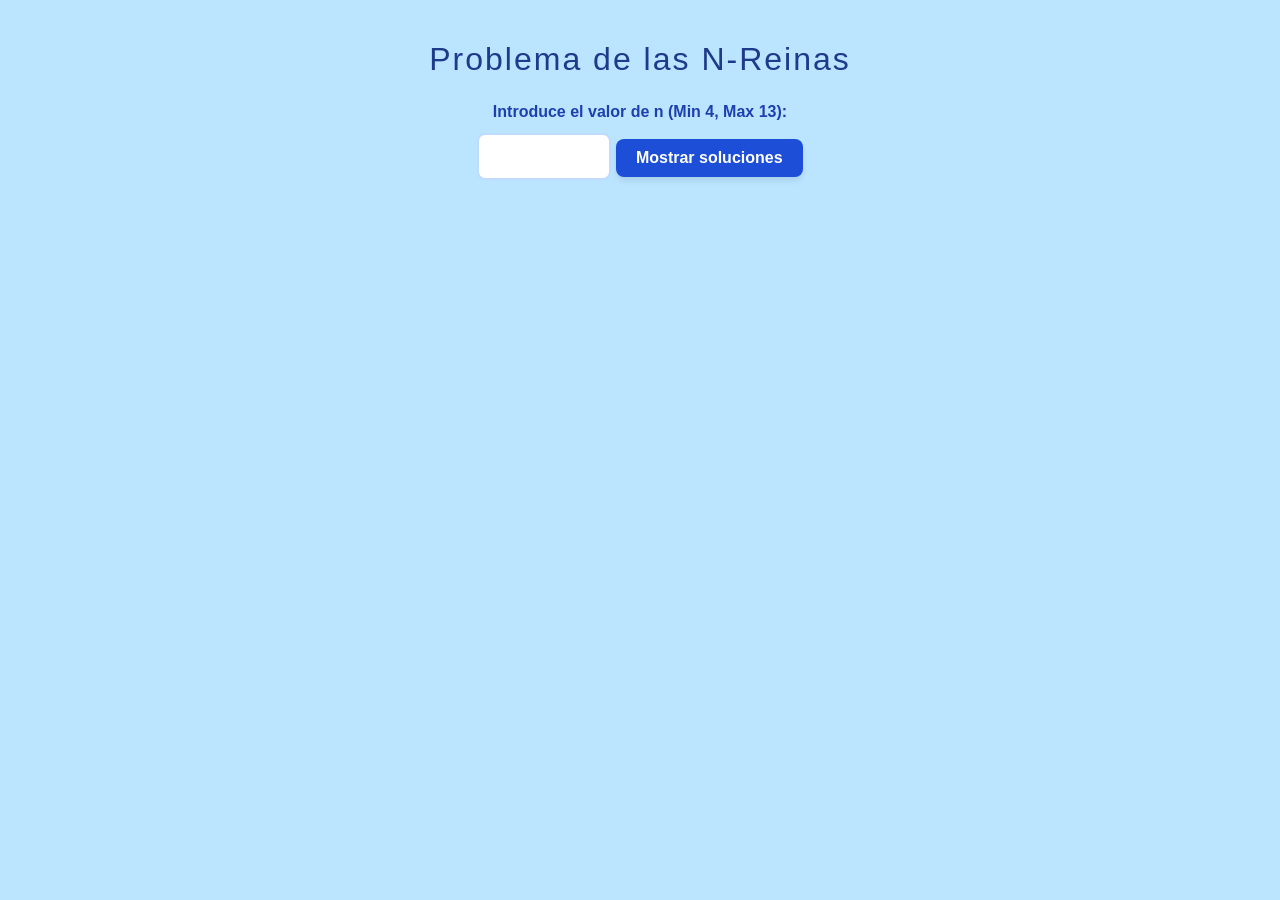
<file: Javascript/Area Juegos - Clase 1/NReinas/index.html>
<!DOCTYPE html>
<html lang="es">
<head>
  <meta charset="UTF-8">
  <meta name="viewport" content="width=device-width, initial-scale=1.0">
  <title>N-Reinas</title>
  <link rel="stylesheet" href="style.css">
</head>
    <body>
        <h1>Problema de las N-Reinas</h1>
        <label for="valorN">Introduce el valor de n (Min 4, Max 13):</label>
        <input type="number" id="valorN" name="valorN">
        <button onclick="resolver()">Mostrar soluciones</button>
        <div id="soluciones"></div>

        <script src="script.js"></script>
    </body>
</html>
</file>
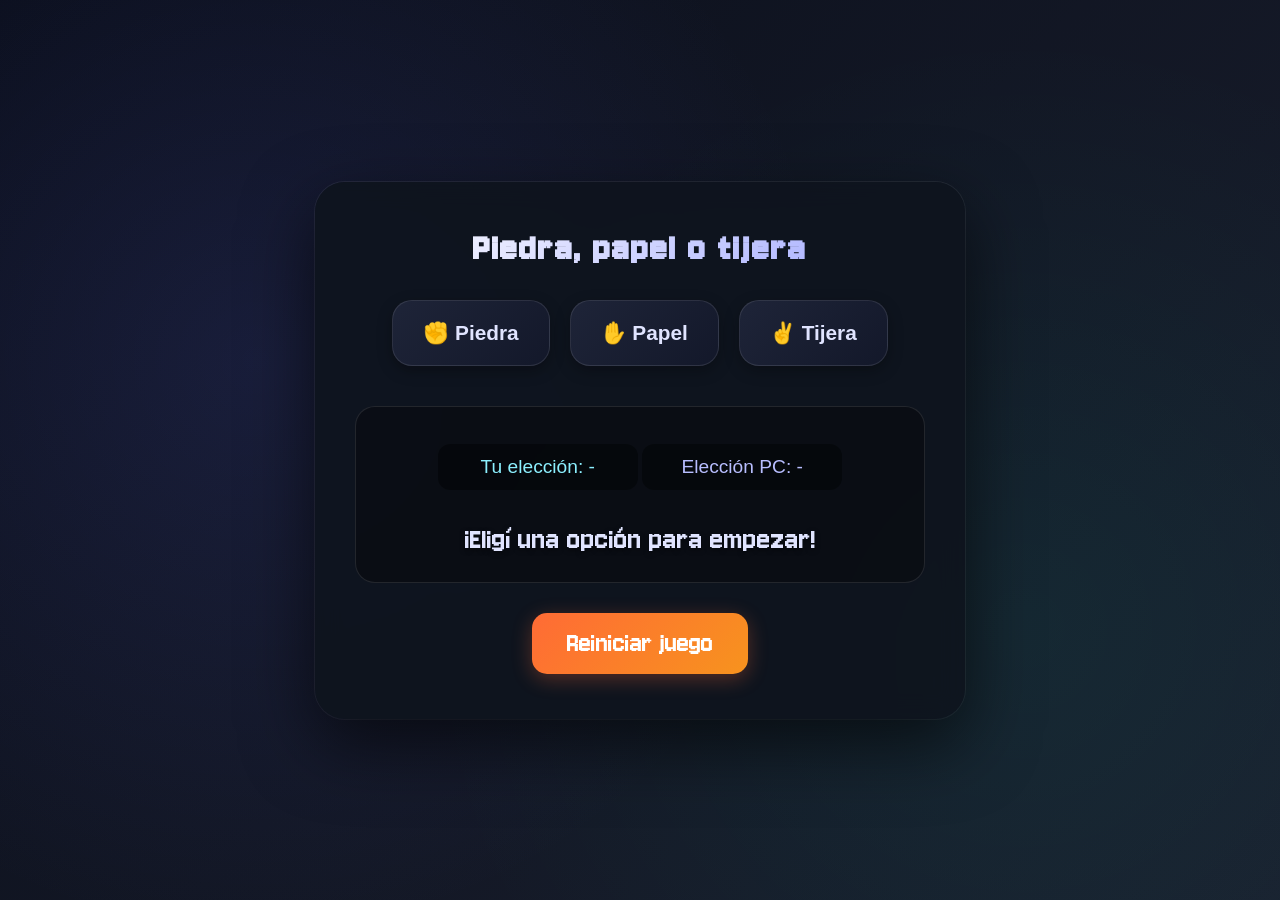
<file: Javascript/Area Juegos - Clase 1/piedraPapelTijeras/index.html>
<!doctype html>
<html lang="es">
  <head>
    <meta charset="UTF-8" />
    <meta name="viewport" content="width=device-width, initial-scale=1.0" />
    <title>Piedra, papel o tijera</title>

    <link rel="stylesheet" href="style.css" />
    <style>
      @import url("https://fonts.googleapis.com/css2?family=Jersey+10&display=swap");
    </style>
    <script src="juego.js" defer></script>
  </head>

  <body>
    <div class="game-container">
      <h1>Piedra, papel o tijera</h1>

      <div class="opciones">
        <button class="btn-opcion" data-eleccion="1">✊ Piedra</button>

        <button class="btn-opcion" data-eleccion="2">✋ Papel</button>

        <button class="btn-opcion" data-eleccion="3">✌️ Tijera</button>
      </div>

      <div class="resultado-container">
        <p id="eleccion-jugador">Tu elección: -</p>
        <p id="eleccion-pc">Elección PC: -</p>

        <h2 id="resultado-final">¡Eligí una opción para empezar!</h2>
      </div>

      <button class="btn-reiniciar" id="btn-reiniciar">Reiniciar juego</button>
    </div>
  </body>
</html>
</file>
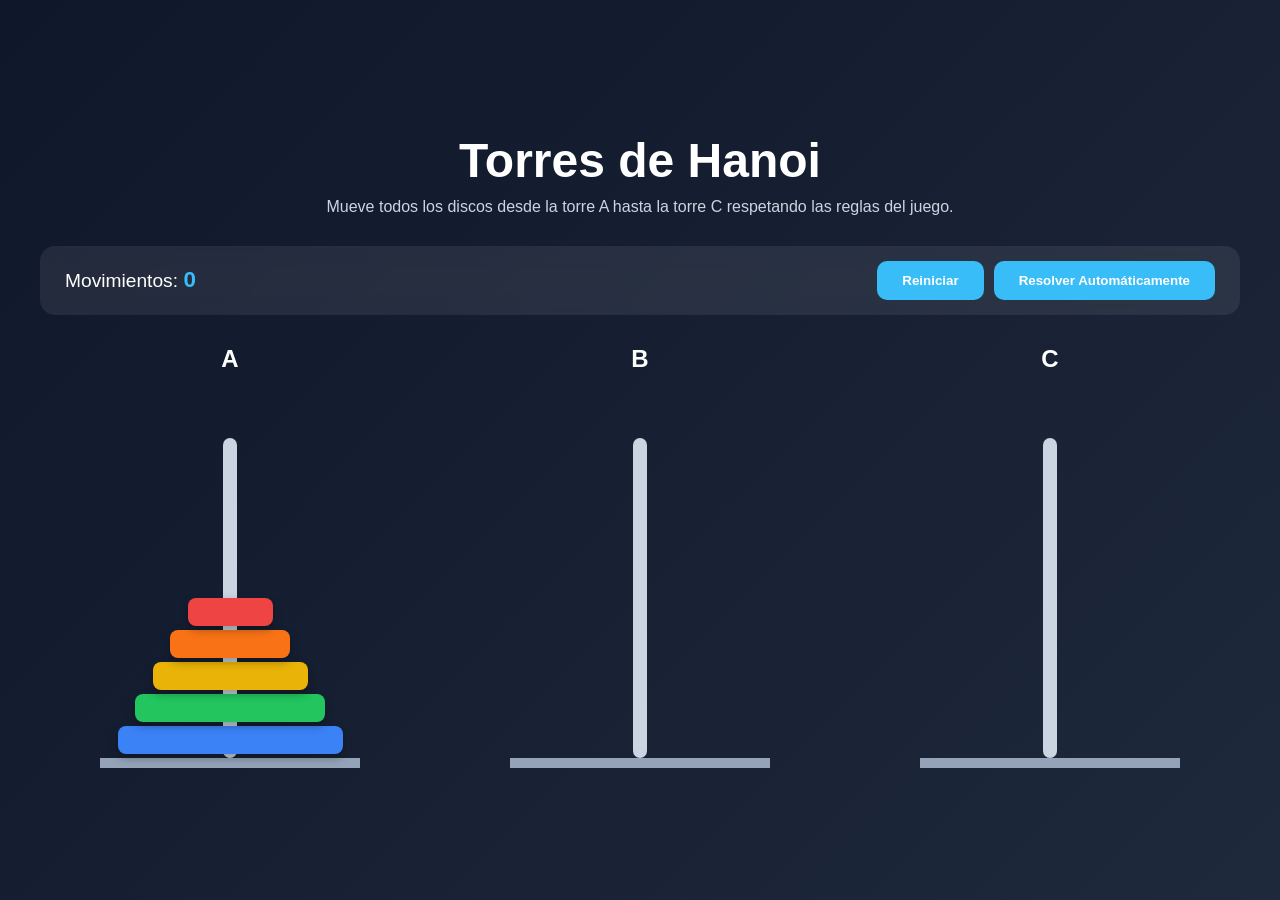
<file: Javascript/Area Juegos - Clase 1/Torres de Hanoi/index.html>
<!DOCTYPE html>
<html lang="es">
<head>
    <meta charset="UTF-8">
    <meta name="viewport" content="width=device-width, initial-scale=1.0">
    <title>Torres de Hanoi</title>
    <link rel="stylesheet" href="styles.css">
</head>
<body>

<div class="container">

    <div class="header">
        <h1>Torres de Hanoi</h1>
        <p>
            Mueve todos los discos desde la torre A hasta la torre C
            respetando las reglas del juego.
        </p>
    </div>

    <div class="panel">
    <div class="info">
        <span>Movimientos:</span>
        <strong id="movimientos">0</strong>
    </div>

    <div class="botones">
        <button id="reiniciar">
            Reiniciar
        </button>

        <button id="auto">
            Resolver Automáticamente
        </button>
    </div>
    
</div>

    <div class="torres">

        <div class="torre-container">
            <h2>A</h2>
            <div class="torre" data-torre="0">
                <div class="poste"></div>
            </div>
        </div>

        <div class="torre-container">
            <h2>B</h2>
            <div class="torre" data-torre="1">
                <div class="poste"></div>
            </div>
        </div>

        <div class="torre-container">
            <h2>C</h2>
            <div class="torre" data-torre="2">
                <div class="poste"></div>
            </div>
        </div>

    </div>

</div>

<script src="script.js"></script>
</body>
</html>
</file>
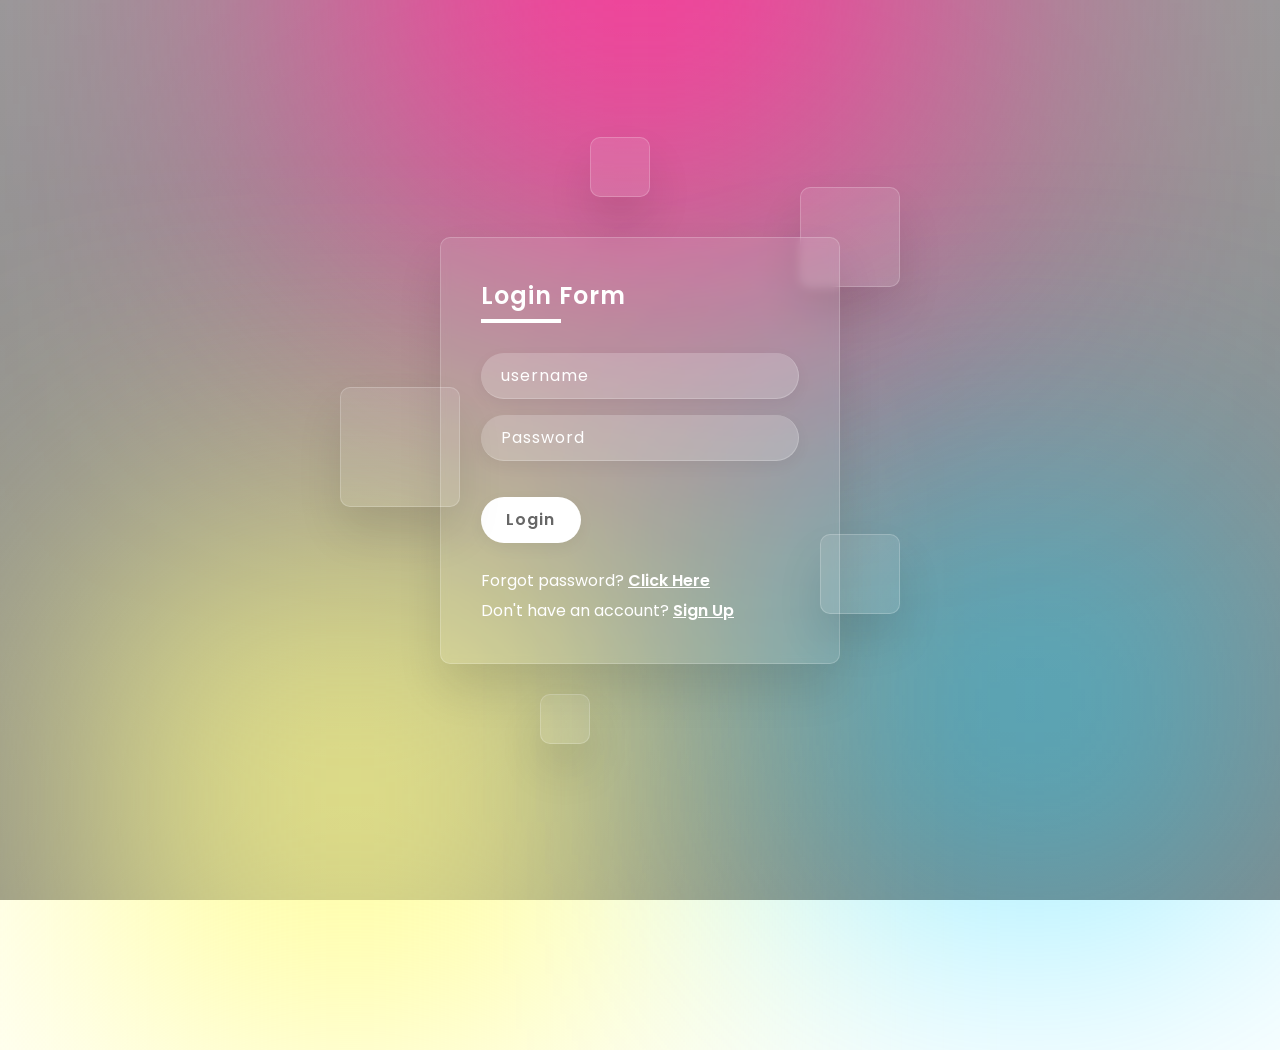
<file: Javascript/Practica JS/Web Viva/index.html>
<!DOCTYPE html>
<html lang="en">
<head>
    <meta charset="UTF-8">
    <meta name="viewport" content="width=device-width, initial-scale=1.0">
    <meta http-equiv="Content-Type" content="text/html; charset=utf-8" />
    <meta name="description" content="" />
    <meta name="author" content="" />
    <meta name="viewport" content="user-scalable=no, initial-scale=1.0, maximum-scale=1.0, minimum-scale=1.0, width=device-width" />
    <link rel="stylesheet" href="./css/style.css">
    <script src="codigo.js"></script>

    <title>Document</title>
</head>
<body>
    <section>
    <div class="color"></div>
    <div class="color"></div>
    <div class="color"></div>
    <div class="box">
        <div class="square" style="--i:0"></div>
        <div class="square" style="--i:1"></div>
        <div class="square" style="--i:2"></div>
        <div class="square" style="--i:3"></div>
        <div class="square" style="--i:4"></div>
        <div class="container">
            <div class="form">
                <h2>Login Form</h2>
                <div id="mensaje-error" class="hidden">
                    Usuario o contraseña incorrectos
                </div>
                <form>
                    <div class="inputBox">
                        <input type="text" placeholder="username">
                        <input type="password" placeholder="Password"/>
                    </div>

                    <div class="inputBox">
                        <input type="submit" value="Login"/>
                    </div>

                    <p class="forget"> Forgot password?
                    <a href="">Click Here</a>
                    </p>
                    <p class="forget"> Don't have an account?
                    <a href="">Sign Up</a>
                    </p>
                </form>
            </div>
            <div id="mensaje-error" class="hidden">
                Usuario o contraseña incorrectos
            </div>
        </div>
    </div>
    </section>
</body>
</html>
</file>
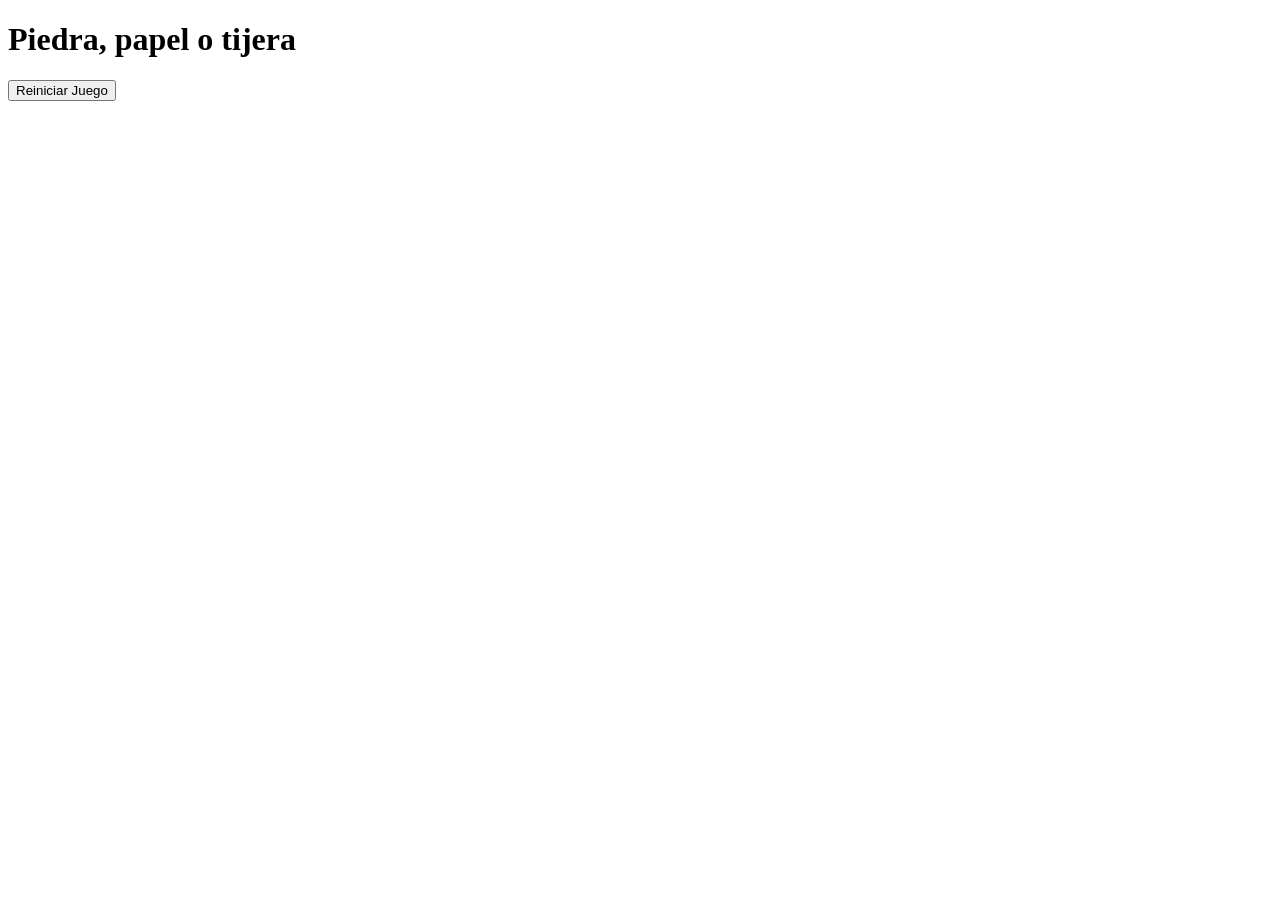
<file: Javascript/Area Juegos - Clase 1/piedraPapelTijeras.html>
<!DOCTYPE html>
<html lang="en">
<head>
    <meta charset="UTF-8">
    <meta name="viewport" content="width=device-width, initial-scale=1.0">
    <title>Piedra, papel o tijera</title>

    <script>

    //Consigna: crear una función para darle un número aleatorio a nuestra variable pc
    function aleatorio(min, max){
        return Math.floor(Math.random() * (max - min + 1) + min)
    }

    function jugar(){
        // 1 = piedra, 2 = papel, 3 = tijera
        let jugador = 0
        let pc = aleatorio(1, 3)

        jugador = prompt("Elige: 1. Piedra, 2. Papel, 3. Tijera")

        if(jugador == 1) {
            alert("Elegiste piedra")

        } else if(jugador == 2) {
            alert("Elegiste papel")

        } else if(jugador == 3){
            alert("Elegiste tijera")

        } else{
            alert("Elegiste perder. Esa opción no es valida")
            return
        }

        //Combate
        if(pc == jugador){
            alert("EMPATE")

        } else if(jugador == 1 && pc == 3){
            alert("GANASTE!")

        } else if(jugador == 2 && pc == 1){
            alert("GANASTE!")

        } else if(jugador == 3 && pc == 2){
            alert("GANASTE!")

        } else{
            alert("PERDISTE")
        }
    }

    // Al cargar la página, se juega la primera vez
    window.onload = function() {
        jugar();
    }

    //Agregamos funcionalidad al boton de reinicio
    function reiniciarJuego(){
        jugar();
    }

    </script>
</head>

<body>
    <h1>Piedra, papel o tijera</h1>
    <button onclick="reiniciarJuego()">Reiniciar Juego</button>
</body>
</html>
</file>
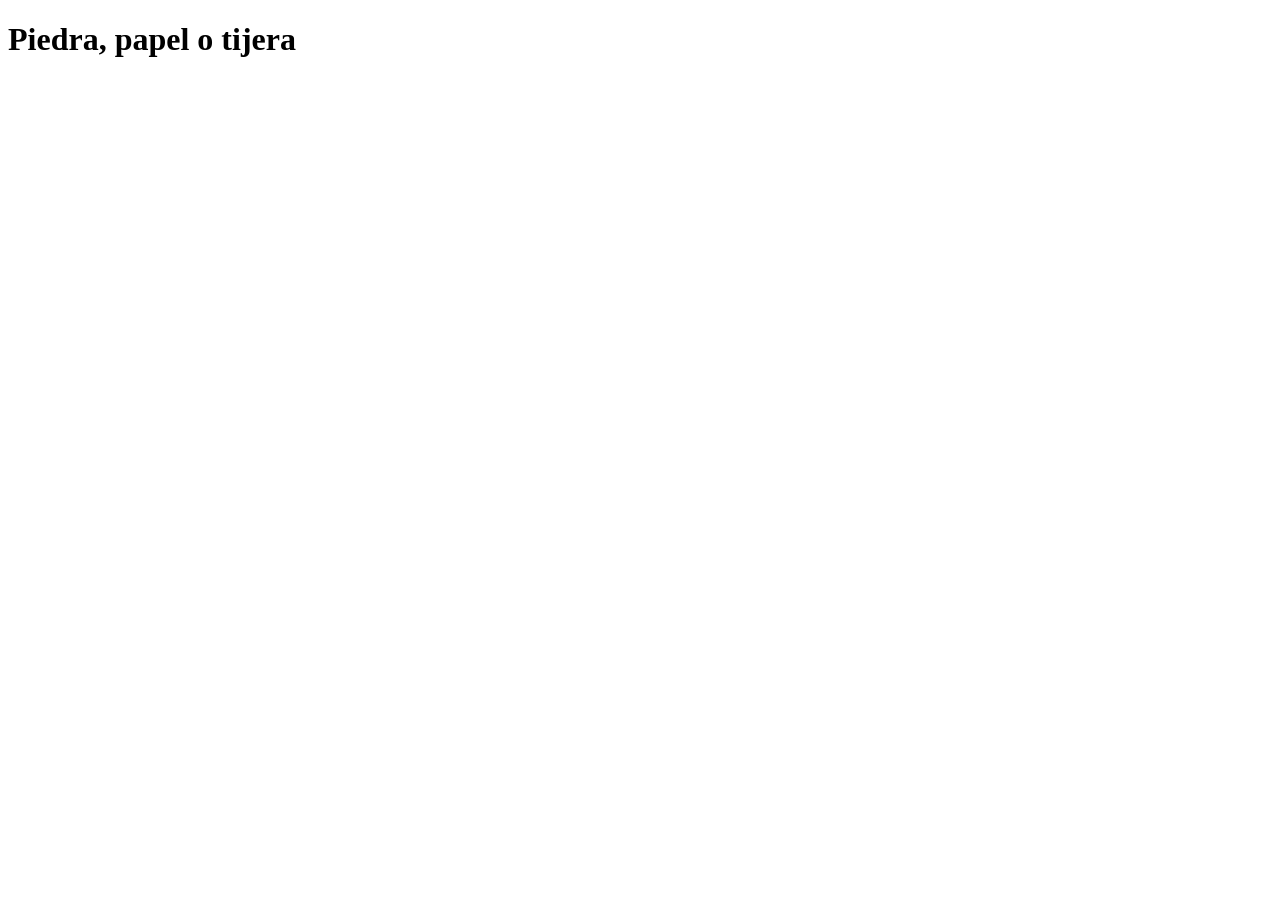
<file: Javascript/Area Juegos | Clase 1/piedraPapelTijeras-Parte1.html>
<!DOCTYPE html>
<html lang="en">
<head>
    <meta charset="UTF-8">
    <meta name="viewport" content="width=device-width, initial-scale=1.0">
    <title>Piedra, papel o tijera</title>

    <script>

    //Consigna: crear una función para darle un número aleatorio a nuestra variable pc
    function aleatorio(min, max){
        return Math.floor(Math.random() * (max - min + 1) + min)
    }

    // 1 = piedra, 2 = papel, 3 = tijera
    let jugador = 0
    let pc = aleatorio(1, 3)

    jugador = prompt("Elige: 1. Piedra, 2. Papel, 3. Tijera")

    if(jugador == 1) {
        alert("Elegiste piedra")

    } else if(jugador == 2) {
        alert("Elegiste papel")

    } else if(jugador == 3){
        alert("Elegiste tijera")

    } else{
        alert("Elegiste perder. Esa opción no es valida")
    }

    //Combate
    if(pc == jugador){
        alert("EMPATE")

    } else if(jugador == 1 && pc == 3){
        alert("GANASTE!")

    } else if(jugador == 2 && pc == 1){
        alert("GANASTE!")

    } else if(jugador == 3 && pc == 2){
        alert("GANASTE!")

    } else{
        alert("PERDISTE")
    }

    </script>
</head>

<body>
    <h1>Piedra, papel o tijera</h1>
</body>
</html>
</file>
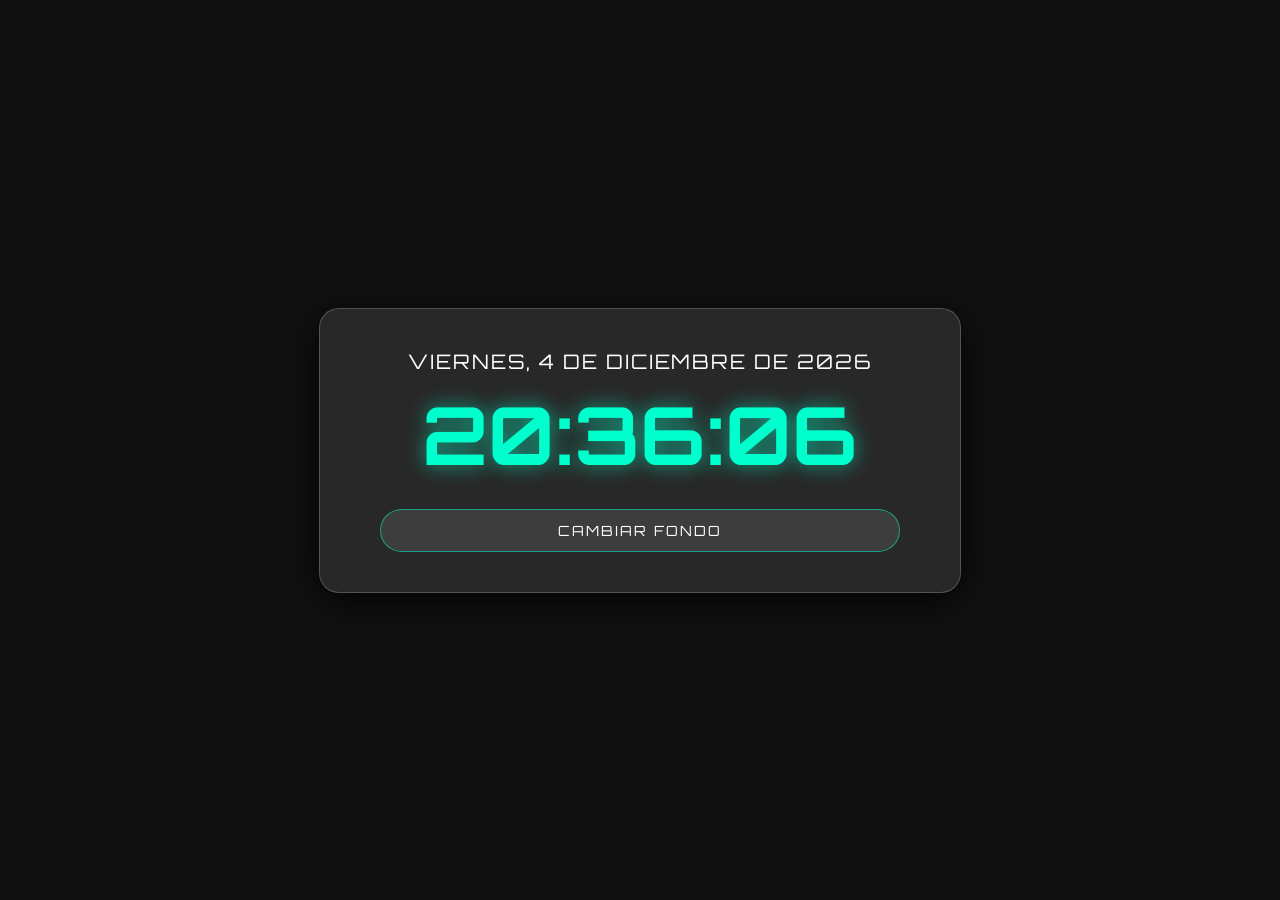
<file: Javascript/Clase 6/Tarea Especial - Reloj/inicio.html>
<!DOCTYPE html>
<html lang="es">
<head>
    <meta charset="UTF-8">
    <meta name="viewport" content="width=device-width, initial-scale=1.0">
    <title>Reloj Pro</title>
    <link href="https://fonts.googleapis.com/css2?family=Orbitron:wght@400;700&display=swap" rel="stylesheet">
    <link rel="stylesheet" href="estilo.css">
</head>
<body>
    <div class="background-overlay"></div>
    <div class="container">
        <div id="fecha" class="fecha"></div>
        <div id="reloj" class="reloj">00:00:00</div>
        <div  id="btn-fondo" class="btn-fondo">Cambiar Fondo</div>
    </div>
    
    <script src="reloj.js"></script>
</body>
</html>
</file>
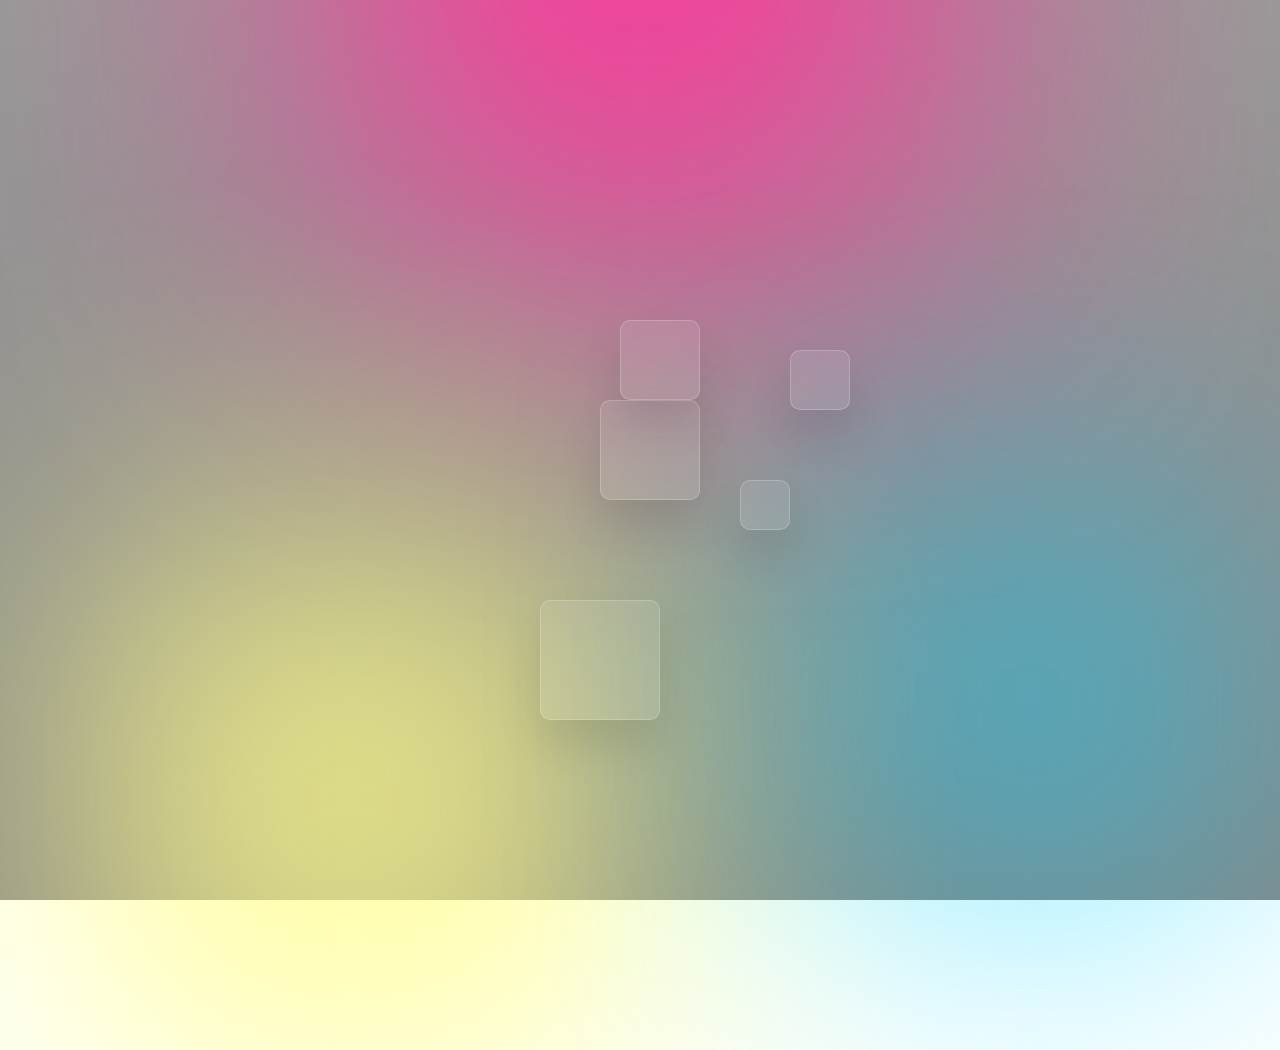
<file: Javascript/Practica JS/Web Viva/exito.html>
<!DOCTYPE html>
<html lang="es">
    <head>
        <meta charset="UTF-8">
        <meta name="viewport" content="width=device-width, initial-scale=1.0">
        <link rel="stylesheet" href="./css/style.css">
        <script src="codigo.js"></script>
        <title>Bienvenido</title>
    </head>
    <body>
        <section>
            <div class="color"></div>
            <div class="color"></div>
            <div class="color"></div>

            <div class="box">
                <div class="square" style="--i:0"></div>
                <div class="square" style="--i:1"></div>
                <div class="square" style="--i:2"></div>
                <div class="square" style="--i:3"></div>
                <div class="square" style="--i:4"></div>
            </div>
        </section>    
    </body>
</html>
</file>
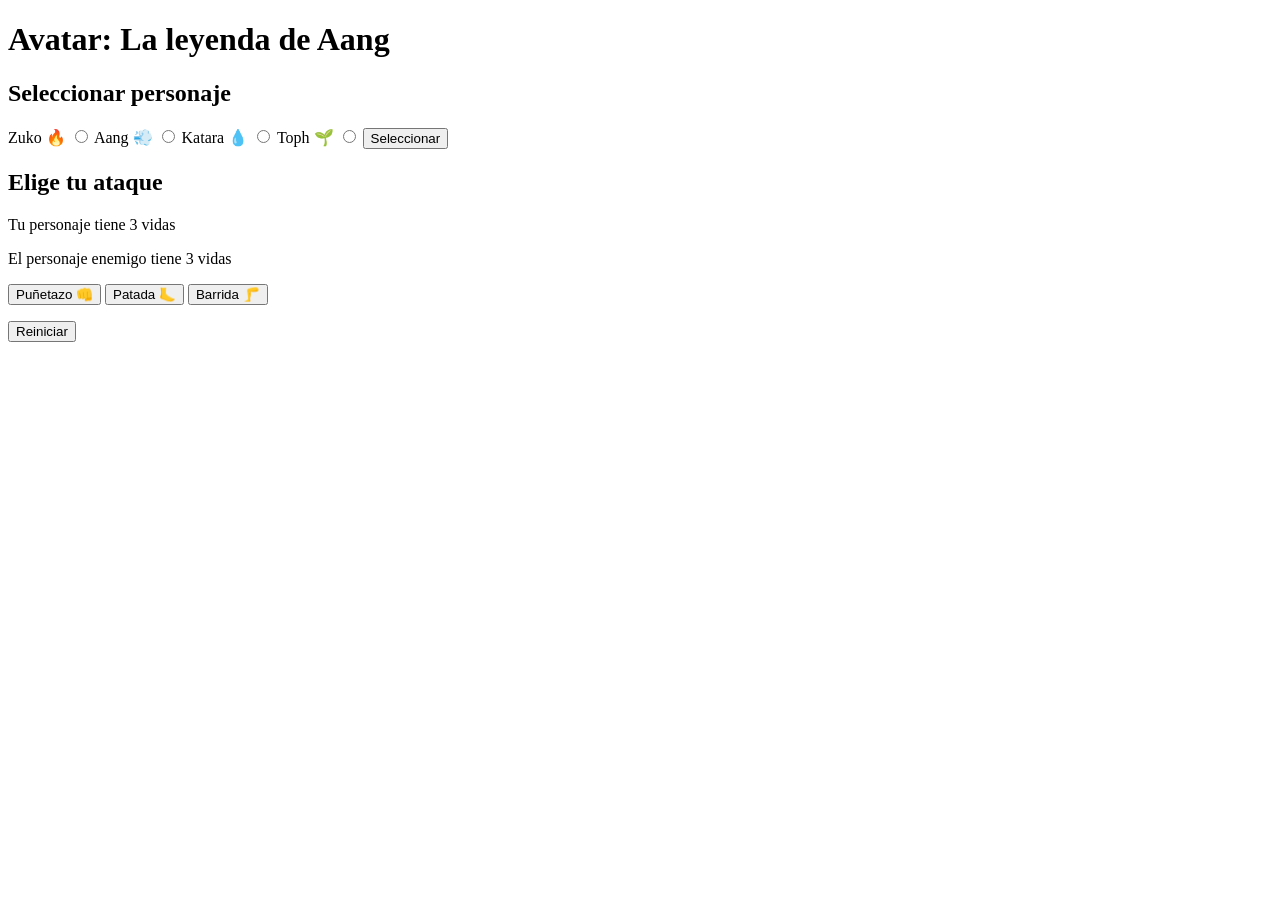
<file: Javascript/Area Juegos - Clase 1/Juego de Avatar/public/avatar.html>
<!DOCTYPE html>
<html lang="en">
<head>
    <meta charset="UTF-8">
    <title>Avatar: La leyenda de Aang</title>
</head>
<body>
    <h1>Avatar: La leyenda de Aang</h1>
    
    <section id="Selecciona un personaje">
        <h2>Seleccionar personaje</h2>

        <label for="Zuko">Zuko 🔥</label>
        <input type="radio" name="personaje" id="Zuko">
        
        <label for="Aang">Aang 💨</label>
        <input type="radio" name="personaje" id="Aang">
        
        <label for="Katara">Katara 💧</label>
        <input type="radio" name="personaje" id="Katara">
        
        <label for="Toph">Toph 🌱</label>
        <input type="radio" name="personaje" id="Toph">


    <button id="boton-personaje">Seleccionar</button>
    </section>

    <section id="Seleccionar-ataque">
        <h2>Elige tu ataque</h2>
        <p>Tu personaje <span id="personaje-jugador"></span> tiene <span id="vidas-jugador">3</span> vidas</p>
        <p>El personaje enemigo <span id="personaje-enemigo"></span> tiene <span id="vidas-enemigo">3</span> vidas</p>
        <p>
            <button id="boton-punetazo">Puñetazo 👊</button>
            <button id="boton-patada">Patada 🦶</button>
            <button id="boton-barrida">Barrida 🦵</button>
        </p>
    </section>

    <section id="mensajes"> <!-- Será un párrafo dinamico-->
    </section>

    <section id="Reiniciar">
        <button id="boton-reiniciar">Reiniciar</button>
    </section>

        <script src="./js/avatar.js"></script>

</body>
</html>
</file>
<file: Javascript/Area Juegos - Clase 1/NReinas/style.css>
body {
  font-family: 'Segoe UI', Tahoma, Geneva, Verdana, sans-serif;
  text-align: center;
  background-color: #bae4ff;
  margin: 0;
  padding: 20px;
}

h1 {
  color: #1e3a8a;
  margin-bottom: 25px;
  font-weight: 300;
  letter-spacing: 2px;
}

label {
  display: block;
  margin-bottom: 8px;
  font-weight: bold;
  color: #1e40af;
}

input[type="number"] {
  padding: 10px 15px;
  border: 2px solid #bfdbfe;
  border-radius: 8px;
  font-size: 20px;
  color: #1e3a8a;
  outline: none;
  margin-bottom: 15px;
  width: 100px;
  text-align: center;
}

button {
  background-color: #1d4ed8;
  color: white;
  border: none;
  padding: 10px 20px;
  font-size: 16px;
  font-weight: bold;
  border-radius: 8px;
  cursor: pointer;
  transition: background-color 0.3s, transform 0.1s;
  box-shadow: 0 4px 6px -1px rgba(0, 0, 0, 0.1);
  margin-top: 10px;
}

button:hover {
  background-color: #1e40af; 
}

button:active {
  transform: translateY(1px);
  box-shadow: 0 2px 4px -1px rgba(0, 0, 0, 0.06);
}

#soluciones {
  display: flex;
  flex-wrap: wrap;
  justify-content: center;
  gap: 35px;
  margin-top: 30px;
}

.tablero {
  display: inline-block;
  margin: 10px;
  border: 5px solid #1e40af;
  border-radius: 8px;
  box-shadow: 0 10px 15px -3px rgba(0, 0, 0, 0.1), 0 4px 6px -2px rgba(0, 0, 0, 0.05);
  overflow: hidden;
}

.fila {
  display: flex;
}


.celda {
  width: 35px;
  height: 35px;
  display: flex;
  align-items: center;
  justify-content: center;
}

.celda {
  background-color: #d4e7ff; /* Azul muy claro */
}


.tablero .fila:nth-child(odd) .celda:nth-child(even) {
  background-color: #111a39;
}

.tablero .fila:nth-child(even) .celda:nth-child(odd) {
  background-color: #111a39;
}

/* Estilo de la Reina */
.reina {
  color: #ffffff;
  font-weight: bold;
  font-size: 1.75em;
  text-shadow: 0 0 5px rgba(0, 0, 0, 0.5);
}
</file>
<file: Javascript/Area Juegos - Clase 1/piedraPapelTijeras/style.css>
:root {
  --font-principal:
    "Jersey 10", "Segoe UI", Tahoma, Geneva, Verdana, sans-serif;
  --bg-primary: #0a0e1a;
  --bg-secondary: #1a1f2e;
  --bg-container: rgba(15, 20, 30, 0.92);
  --text-primary: #e0e4ff;
  --text-secondary: #b8beff;
  --accent-win: #00ff88;
  --accent-lose: #ff4444;
  --accent-draw: #ffcc00;
  --gradient-btn: linear-gradient(135deg, #1e2438 0%, #13182a 100%);
  --gradient-btn-hover: linear-gradient(135deg, #2a3150 0%, #1a2040 100%);
  --gradient-reset: linear-gradient(135deg, #ff6b35 0%, #f7931e 100%);
  --shadow-sm: 0 5px 15px rgba(0, 0, 0, 0.3);
  --shadow-md: 0 10px 25px rgba(0, 0, 0, 0.4);
  --shadow-lg: 0 25px 70px rgba(0, 0, 0, 0.6);
  --transition: all 0.3s cubic-bezier(0.175, 0.885, 0.32, 1.275);
}

* {
  margin: 0;
  padding: 0;
  box-sizing: border-box;
}

body {
  min-height: 100vh;
  background: linear-gradient(
    135deg,
    var(--bg-primary) 0%,
    var(--bg-secondary) 100%
  );
  font-family: "Roboto", Tahoma, Geneva, Verdana, sans-serif;
  display: flex;
  justify-content: center;
  align-items: center;
  padding: 20px;
  position: relative;
}

body::before {
  content: "";
  position: absolute;
  inset: 0;
  background:
    radial-gradient(
      circle at 20% 40%,
      rgba(100, 108, 255, 0.12) 0%,
      transparent 50%
    ),
    radial-gradient(
      circle at 80% 70%,
      rgba(0, 255, 200, 0.06) 0%,
      transparent 50%
    );
  pointer-events: none;
}

/* Contenedor principal */
.game-container {
  background: var(--bg-container);
  backdrop-filter: blur(12px);
  border-radius: 30px;
  padding: 45px 40px;
  max-width: 650px;
  width: 100%;
  text-align: center;
  box-shadow:
    var(--shadow-lg),
    0 0 0 1px rgba(255, 255, 255, 0.08);
  transition: var(--transition);
  animation: fadeInUp 0.6s ease-out;
  z-index: 1;
}

/* Estados del juego */
.game-container.ganaste {
  background: rgba(0, 255, 100, 0.15);
  box-shadow:
    0 0 30px rgba(0, 255, 100, 0.3),
    0 0 0 2px var(--accent-win);
}

.game-container.perdiste {
  background: rgba(255, 50, 50, 0.15);
  box-shadow:
    0 0 30px rgba(255, 50, 50, 0.3),
    0 0 0 2px var(--accent-lose);
}

.game-container.empate {
  background: rgba(255, 200, 0, 0.15);
  box-shadow:
    0 0 30px rgba(255, 200, 0, 0.3),
    0 0 0 2px var(--accent-draw);
}

@keyframes fadeInUp {
  from {
    opacity: 0;
    transform: translateY(30px);
  }
  to {
    opacity: 1;
    transform: translateY(0);
  }
}

/* Título */
.game-container h1 {
  font-family: var(--font-principal);
  font-size: clamp(1.8rem, 5vw, 2.5rem);
  background: linear-gradient(135deg, #fff 0%, #a0a8ff 100%);
  background-clip: text;
  -webkit-background-clip: text;
  color: transparent;
  margin-bottom: 30px;
  font-weight: 800;
  letter-spacing: 2px;
  animation: titleGlow 3s ease-in-out infinite;
}

@keyframes titleGlow {
  50% {
    filter: drop-shadow(0 0 10px rgba(100, 108, 255, 0.5));
  }
}

/* Botones de opción */
.opciones {
  display: flex;
  justify-content: center;
  gap: 20px;
  margin-bottom: 40px;
  flex-wrap: wrap;
}

.btn-opcion {
  background: var(--gradient-btn);
  border: 1px solid rgba(255, 255, 255, 0.1);
  border-radius: 20px;
  padding: 20px 30px;
  font-size: 1.3rem;
  font-weight: bold;
  color: var(--text-primary);
  cursor: pointer;
  transition: var(--transition);
  box-shadow: var(--shadow-sm);
  display: flex;
  align-items: center;
  gap: 12px;
}

.btn-opcion:hover {
  transform: translateY(-5px) scale(1.02);
  background: var(--gradient-btn-hover);
  box-shadow: var(--shadow-md);
  border-color: rgba(100, 108, 255, 0.5);
}

.btn-opcion:active {
  transform: translateY(0) scale(0.98);
}

/* Contenedor de resultados */
.resultado-container {
  background: rgba(0, 0, 0, 0.3);
  border-radius: 20px;
  padding: 25px;
  margin-bottom: 30px;
  border: 1px solid rgba(255, 255, 255, 0.1);
}

.resultado-container p {
  font-size: 1.2rem;
  margin: 12px 0;
  color: var(--text-secondary);
}

#eleccion-jugador,
#eleccion-pc {
  background: rgba(0, 0, 0, 0.4);
  padding: 12px;
  border-radius: 12px;
  display: inline-block;
  min-width: 200px;
}

#eleccion-jugador {
  color: #8cf0ff;
}

/* Resultado final */
#resultado-final {
  font-family: var(--font-principal);
  font-size: clamp(1.3rem, 4vw, 2rem);
  margin-top: 20px;
  font-weight: 300;
  transition: var(--transition);
  text-shadow: 0 2px 5px rgba(0, 0, 0, 0.5);
  color: var(--text-primary);
}

#resultado-final.ganaste {
  color: var(--accent-win);
  animation: pulseWin 0.8s ease;
}

#resultado-final.perdiste {
  color: var(--accent-lose);
  animation: shake 0.5s ease;
}

#resultado-final.empate {
  color: var(--accent-draw);
}

@keyframes pulseWin {
  50% {
    transform: scale(1.08);
  }
}

@keyframes shake {
  0%,
  100% {
    transform: translateX(0);
  }
  25% {
    transform: translateX(-5px);
  }
  75% {
    transform: translateX(5px);
  }
}

/* Botón reiniciar */
.btn-reiniciar {
  background: var(--gradient-reset);
  border: none;
  border-radius: 15px;
  padding: 15px 35px;
  font-family: var(--font-principal);
  font-size: 1.8rem;
  font-weight: 300;
  color: white;
  cursor: pointer;
  transition: var(--transition);
  box-shadow: 0 5px 20px rgba(255, 107, 53, 0.3);
  display: inline-flex;
  align-items: center;
  gap: 10px;
}

.btn-reiniciar:hover {
  transform: translateY(-2px);
  box-shadow: 0 8px 25px rgba(255, 107, 53, 0.4);
  filter: brightness(1.05);
}

.btn-reiniciar:active {
  transform: translateY(0);
}

/* Responsive */
@media (max-width: 600px) {
  .game-container {
    padding: 25px 20px;
  }

  .btn-opcion {
    padding: 15px 20px;
    font-size: 1rem;
  }

  .opciones {
    gap: 12px;
  }

  .resultado-container p {
    font-size: 1rem;
  }

  .btn-reiniciar {
    padding: 12px 25px;
    font-size: 1rem;
  }
}
</file>
<file: Javascript/Area Juegos - Clase 1/Torres de Hanoi/styles.css>
*{
    margin:0;
    padding:0;
    box-sizing:border-box;
}

body{
    font-family:'Segoe UI',sans-serif;
    min-height:100vh;
    background:linear-gradient(135deg,#0f172a,#1e293b);
    color:white;
    display:flex;
    justify-content:center;
    align-items:center;
}

.container{
    width:95%;
    max-width:1200px;
}

.header{
    text-align:center;
    margin-bottom:30px;
}

.header h1{
    font-size:3rem;
    margin-bottom:10px;
}

.header p{
    color:#cbd5e1;
}

.panel{
    display:flex;
    justify-content:space-between;
    align-items:center;
    margin-bottom:30px;
    background:rgba(255,255,255,.08);
    padding:15px 25px;
    border-radius:15px;
    backdrop-filter:blur(10px);
}

.info{
    font-size:1.2rem;
}

#movimientos{
    color:#38bdf8;
    font-size:1.4rem;
}

button{
    padding:12px 25px;
    border:none;
    border-radius:10px;
    cursor:pointer;
    background:#38bdf8;
    color:white;
    font-weight:bold;
    transition:.3s;
}

button:hover{
    transform:translateY(-2px);
    background:#0ea5e9;
}

.torres{
    display:flex;
    justify-content:space-around;
    gap:30px;
}

.torre-container{
    text-align:center;
}

.torre-container h2{
    margin-bottom:15px;
}

.torre{
    width:260px;
    height:380px;
    position:relative;
    display:flex;
    flex-direction:column-reverse;
    align-items:center;
    border-bottom:10px solid #94a3b8;
    cursor:pointer;
    transition:.3s;
}

.torre:hover{
    transform:scale(1.02);
}

.poste{
    position:absolute;
    bottom:0;
    width:14px;
    height:320px;
    background:#cbd5e1;
    border-radius:20px;
}

.disco{
    height:28px;
    border-radius:8px;
    margin-bottom:4px;
    z-index:1;
    transition:all .4s ease;
    box-shadow:0 4px 10px rgba(0,0,0,.3);
}
.botones{
    display:flex;
    gap:10px;
    flex-wrap:wrap;
}
</file>
<file: Javascript/Practica JS/Web Viva/css/style.css>
@import url('https://fonts.googleapis.com/css?family=Poppins:200,300,400,500,600,700,800,900&display=swap');

*{
    font-family: 'Poppins', sans-serif;
    margin: 0;
    padding: 0;
    box-sizing: border-box;
}

body{
    overflow: hidden;
}
section{
    display: flex;
    justify-content: center;
    align-items: center;
    min-height: 100vh;
    background:linear-gradient(to bottom, #999, #888);
}

section .color{
    position: absolute;
    filter: blur(150px);
}

section .color:nth-child(1){
    top:-350px;
    width: 600px;
    height: 600px;
    background: #ff359b;
}

section .color:nth-child(2){
    bottom: -150px; 
    left: 100px; 
    width: 500px; 
    height: 500px;
    background: #fffd87;
}

section .color:nth-child(3){
    bottom: 50px;
    right: 100px; 
    width: 300px; 
    height: 300px;
    background: #00d2ff;
}

.box{
  position: relative;
}

.box .square{
  position: absolute;
  box-shadow: 0 25px 45px rgba(0,0,0,0.1);
  border: 1px solid rgba(255,255,255,0.2);
  border-right: 1px solid rgba(255,255,255,0.2);
  border-bottom: 1px solid rgba(255,255,255,0.2);
  background: rgba(255,255,255,0.1);
  border-radius: 10px;
  animation: animate 10s ease infinite;
  animation-delay: calc(-1s * var(--i))
  backdrop-filter: blur(5px)
}
.box .square:nth-child(1){ 
    top: -50px; right: -60px; width: 10px; height: 100px; 
}

.box .square:nth-child(2){ 
    top: 150px; left: -100px; width: 120px; height: 120px; z-index: 2; 
}

.box .square:nth-child(3){ 
    bottom: 50px; right: -60px; width: 80px; height: 80px; z-index: 2; 
}

.box .square:nth-child(4){ 
    bottom: -80px; left: 100px; width: 50px; height: 50px; 
}

.box .square:nth-child(5){ 
    top: -100px; left: 150px; width: 60px; height: 60px; 
}

@keyframes animate{
  0%,100%{
    transform: translateY(-40px);
  }
  50%{
    transform: translateY(40px);
  }
}

.box .square:nth-child(1){
  top: -50px;
  right: -60px;
  width: 100px;
  height: 100px;
}

.container{
  position: relative;
  width: 400px;
  min-height: 400px;
  background: rgba(255,255,255,0.1);
  border-radius: 10px;
  display: flex;
  justify-content: center;
  align-items: center;
  box-shadow: 0 25px 45px rgba(0,0,0,0.1);
  border: 1px solid rgba(255,255,255,0.2);
  border-right: 1px solid rgba(255,255,255,0.2);
  border-bottom: 1px solid rgba(255,255,255,0.2);
  backdrop-filter: blur(5px)
}

.form{
  position: relative;
  width: 100%;
  height: 100%;
  padding: 40px;
}

.form h2{
  position: relative;
  color: #fff;
  font-size: 24px;
  font-weight: 600;
  letter-spacing: 1px;
  margin-bottom: 40px;
}

.form h2::before{
  content: '';
  position: absolute;
  left: 0;
  bottom: -10px;
  width: 80px;
  height: 4px;
  background: #fff;
}

.form .inputBox{
  width: 100%;
  margin-top: 20px;
}

.form .inputBox input{
    width: 100%;
    background: rgba(255,255,255,0.2);
    border: none;
    outline: none;
    padding: 10px 20px;
    border-radius: 35px;
    border-right: 1px solid rgba(255,255,255,0.2);
    border-bottom: 1px solid rgba(255,255,255,0.2);
    margin-bottom: 1rem;
    font-size: 16px;
    letter-spacing: 1px;
    color: #fff;
    box-shadow: 0 5px 15px rgba(0,0,0,0.05);
}

.form .inputBox input::placeholder{
  color: #fff;
}

.form .inputBox input[type="submit"]{
  background: #fff;
  color: #666;
  max-width: 100px;
  cursor: pointer;
  margin-bottom: 20px;
  font-weight: 600;
}

.forget{
  margin-top: 5px;
  color: #fff;
}

.forget a{
  color: #fff;
  font-weight: 600;
}

#mensaje-error {
    width: 100%;
    padding: 10px;
    margin-top: 20px;
    background: rgba(255, 0, 0, 0.2);
    color: #fff;
    text-align: center;
    border-radius: 10px;
    border: 1px solid rgba(255, 255, 255, 0.2);
    backdrop-filter: blur(5px);
    display: block;
}

.hidden {
    display: none !important;
}
</file>
<file: Javascript/Clase 6/Tarea Especial - Reloj/estilo.css>
*{
    margin: 0;
    padding: 0;
    box-sizing: border-box;
}

body {
    height: 100vh;
    display: flex;
    justify-content: center;
    align-items: center;
    background: #1a1a1a; /* Fondo por defecto */
    background-size: cover;
    background-position: center;
    transition: background 1s ease-in-out; /* Transición suave de fondo */
    font-family: 'Orbitron', sans-serif;
}

.background-overlay {
    position: absolute;
    top: 0; left: 0; width: 100%; height: 100%;
    background: rgba(0, 0, 0, 0.4); /* Oscurece el fondo para que el reloj brille */
    z-index: 1;
}

.container {
    position: relative;
    z-index: 2;
    text-align: center;
    padding: 40px 60px;
    background: rgba(255, 255, 255, 0.1);
    backdrop-filter: blur(15px); /* Efecto de desenfoque */
    border: 1px solid rgba(255, 255, 255, 0.2);
    border-radius: 20px;
    box-shadow: 0 8px 32px rgba(0, 0, 0, 0.8);
}

.reloj {
    font-size: 80px;
    font-weight: 700;
    color: #00ffcc; /* Color Neón */
    text-shadow: 0 0 20px rgba(0, 255, 204, 0.6);
    display: inline-block;    
    min-width: 520px;         
    text-align: center;       
    font-variant-numeric: tabular-nums;
}

.fecha {
    font-size: 20px;
    color: #fff;
    margin-bottom: 10px;
    letter-spacing: 2px;
    text-transform: uppercase;
}
.btn-fondo {
    margin-top: 25px;
    padding: 12px 25px;
    background: rgba(255, 255, 255, 0.1);
    color: #fff;
    border: 1px solid rgba(0, 255, 204, 0.5);
    border-radius: 50px;
    font-family: 'Orbitron', sans-serif;
    font-size: 14px;
    cursor: pointer;
    transition: all 0.3s ease;
    text-transform: uppercase;
    letter-spacing: 2px;
}

.btn-fondo:hover {
    background: rgba(0, 255, 204, 0.2);
    box-shadow: 0 0 15px rgba(0, 255, 204, 0.4);
    transform: translateY(-2px);
}

.btn-fondo:active {
    transform: translateY(0);
}
</file>
